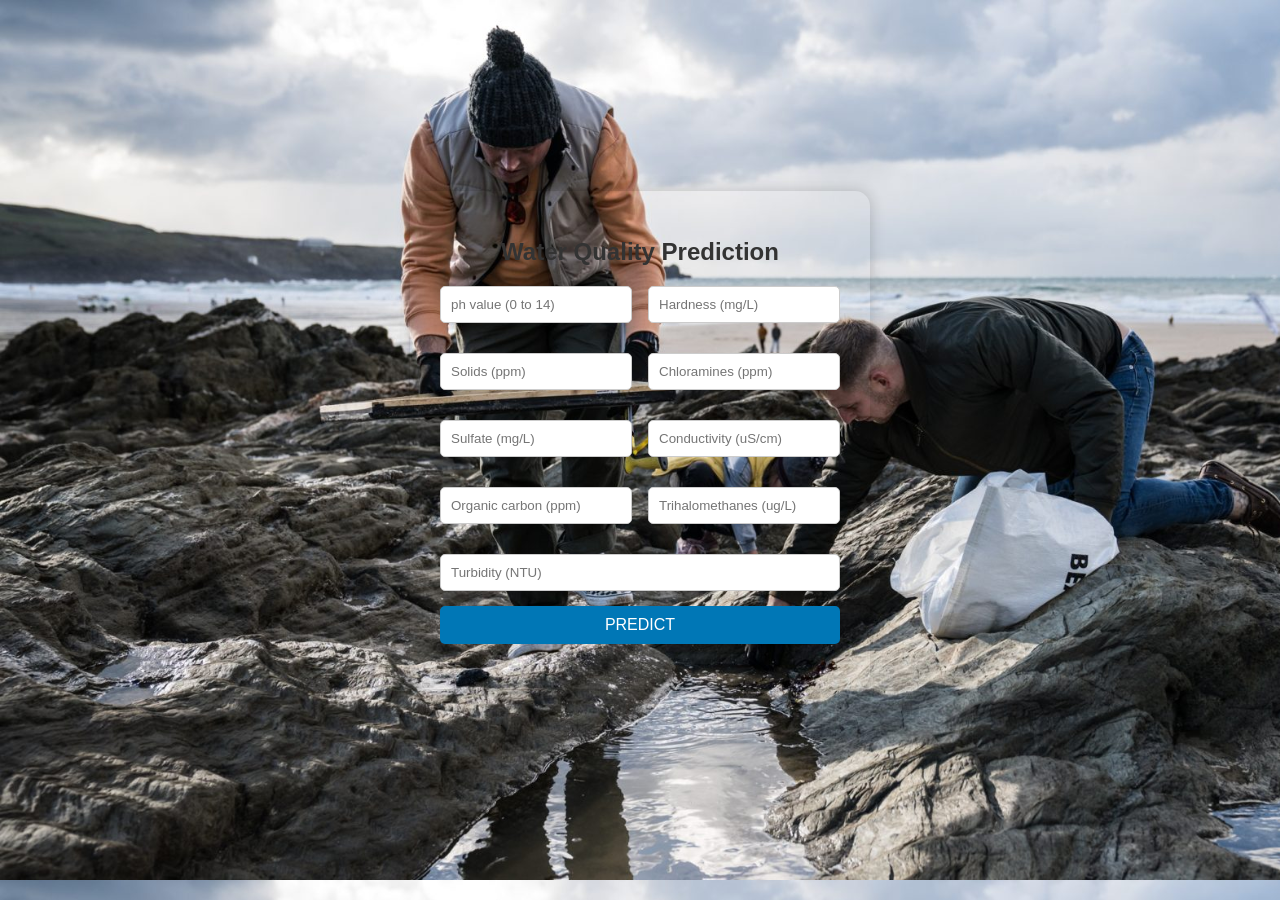
<file: templates/home.html>
<!DOCTYPE html>
<html lang="en">
<head>
    <meta charset="UTF-8">
    <meta name="viewport" content="width=device-width, initial-scale=1.0">
    <title>Water Quality Prediction</title>
    <link rel="stylesheet" href="../static/styles/stylesheet.css">
</head>
<body>
    <div class="container">
        <div class="form-container">
            <form method="post" action="/index" enctype="multipart/form-data">
                <h1>Water Quality Prediction</h1>
                <div class="input-row">
                    <input type="text" name="ph value" id="phvalue" placeholder="ph value (0 to 14)" required>
                    <input type="text" name="Hardness" id="Hardness" placeholder="Hardness (mg/L)" required>
                </div>
                <div class="input-row">
                    <input type="text" name="Solids" id="Solids" placeholder="Solids (ppm)" required>
                    <input type="text" name="Chloramines" id="Chloramines" placeholder="Chloramines (ppm)" required>
                </div>
                <div class="input-row">
                    <input type="text" name="Sulfate" id="Sulfate" placeholder="Sulfate (mg/L)" required>
                    <input type="text" name="Conductivity" id="Conductivity" placeholder="Conductivity (uS/cm)" required>
                </div>
                <div class="input-row">
                    <input type="text" name="Organic carbon" id="Organic carbon" placeholder="Organic carbon (ppm)" required>
                    <input type="text" name="Trihalomethanes" id="Trihalomethanes" placeholder="Trihalomethanes (ug/L)" required>
                </div>
                <input type="text" name="Turbidity" id="Turbidity" placeholder="Turbidity (NTU)" required>
                <center><input class="btns" type="submit" name="submit_button" value="PREDICT"></center>
            </form>
        </div>
    </div>
</body>
</html>
</file>
<file: static/styles/stylesheet.css>
body {
  background-image: url("22.jpg"); /* Update this path as needed */
  background-size: cover;
  font-family: Arial, sans-serif;
  margin: 0;
  padding: 0;
  color: #333;
}

.container {
  display: flex;
  justify-content: center;
  align-items: center;
  height: calc(100vh - 60px);
  padding: 20px;
}
.form-container {
  background-color: transparent;
  padding: 30px;
  border-radius: 15px;
  box-shadow: 0px 0px 15px rgba(0, 0, 0, 0.2);
  max-width: 400px;
  width: 100%;
  text-align: center;
}

.form-container h1 {
  margin-bottom: 20px;
  color: #333;
  font-size: 24px;
}

.input-row {
  display: flex;
  justify-content: space-between;
  margin-bottom: 15px;
}

.input-row input {
  width: 48%;
  padding: 10px;
  border: 1px solid #ccc;
  border-radius: 5px;
  outline: none;
  box-sizing: border-box;
}

input {
  margin-bottom: 15px;
  padding: 10px;
  border: 1px solid #ccc;
  border-radius: 5px;
  width: 100%;
  outline: none;
  box-sizing: border-box;
}

input:focus {
  border-color: #0077b6;
}

.btns {
  background-color: #0077b6;
  color: #fff;
  border: none;
  padding: 10px 20px;
  border-radius: 5px;
  cursor: pointer;
  font-size: 16px;
}

.btns:hover {
  background-color: #005f8e;
}

@media (max-width: 768px) {
  .input-row {
      flex-direction: column;
  }

  .input-row input {
      width: 100%;
      margin-bottom: 10px;
  }
}
</file>
